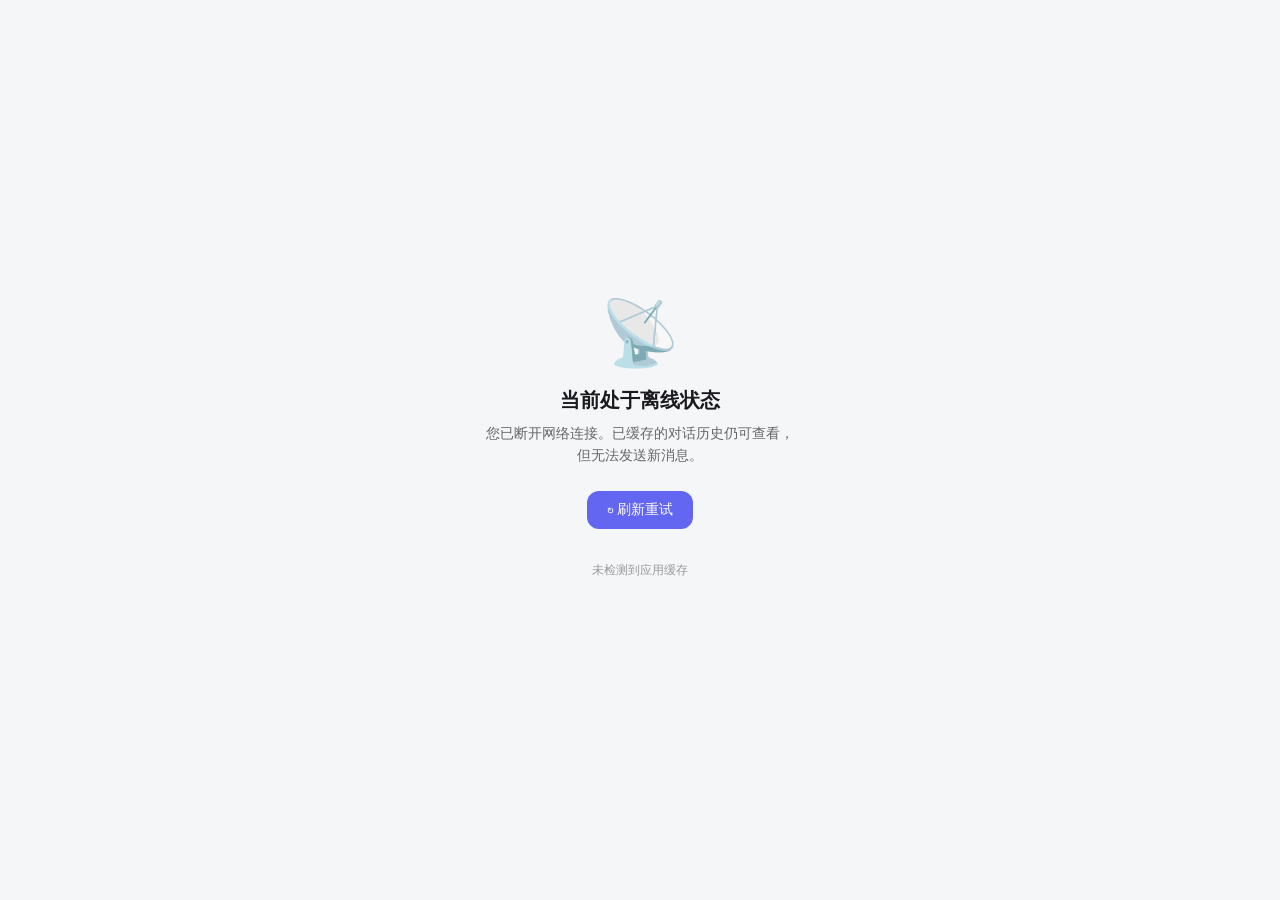
<file: offline.html>
<!DOCTYPE html>
<html lang="zh-CN">
<head>
<meta charset="UTF-8">
<meta name="viewport" content="width=device-width, initial-scale=1.0, viewport-fit=cover">
<title>离线模式 · 第三方科技</title>
<style>
* { margin:0; padding:0; box-sizing:border-box }
body {
  font-family: -apple-system, BlinkMacSystemFont, 'Segoe UI', Roboto, 'Noto Sans SC', sans-serif;
  background: #0D0E13; color: #E8E8EC;
  display:flex; flex-direction:column; align-items:center; justify-content:center;
  min-height:100vh; padding:24px; text-align:center;
}
.icon { font-size:64px; margin-bottom:16px; opacity:.6 }
h1 { font-size:20px; font-weight:600; margin-bottom:8px }
p { font-size:14px; color:#888; line-height:1.6; max-width:320px; margin-bottom:24px }
.btn {
  display:inline-flex; align-items:center; gap:8px;
  padding:10px 20px; border-radius:12px; border:none;
  background:#6366F1; color:#fff; font-size:14px; font-weight:500;
  cursor:pointer; text-decoration:none;
}
.btn:active { transform:scale(.97) }
.cache-info { margin-top:32px; font-size:12px; color:#555 }
@media (prefers-color-scheme: light) {
  body { background:#F5F6F8; color:#1A1A1E }
  p { color:#666 }
  .cache-info { color:#999 }
}
</style>
</head>
<body>
<div class="icon">📡</div>
<h1>当前处于离线状态</h1>
<p>您已断开网络连接。已缓存的对话历史仍可查看，但无法发送新消息。</p>
<a href="./" class="btn">↻ 刷新重试</a>
<p class="cache-info" id="cache-status">正在检查缓存...</p>
<script>
// 检查缓存状态
(async () => {
  const status = document.getElementById('cache-status');
  try {
    const keys = await caches.keys();
    const appCache = keys.find(k => k.includes('thirdparty-ai-static'));
    if (appCache) {
      const cache = await caches.open(appCache);
      const reqs = await cache.keys();
      status.textContent = `已缓存 ${reqs.length} 个资源，可离线浏览历史对话`;
    } else {
      status.textContent = '未检测到应用缓存';
    }
  } catch(e) {
    status.textContent = '';
  }
})();
</script>
</body>
</html>
</file>
